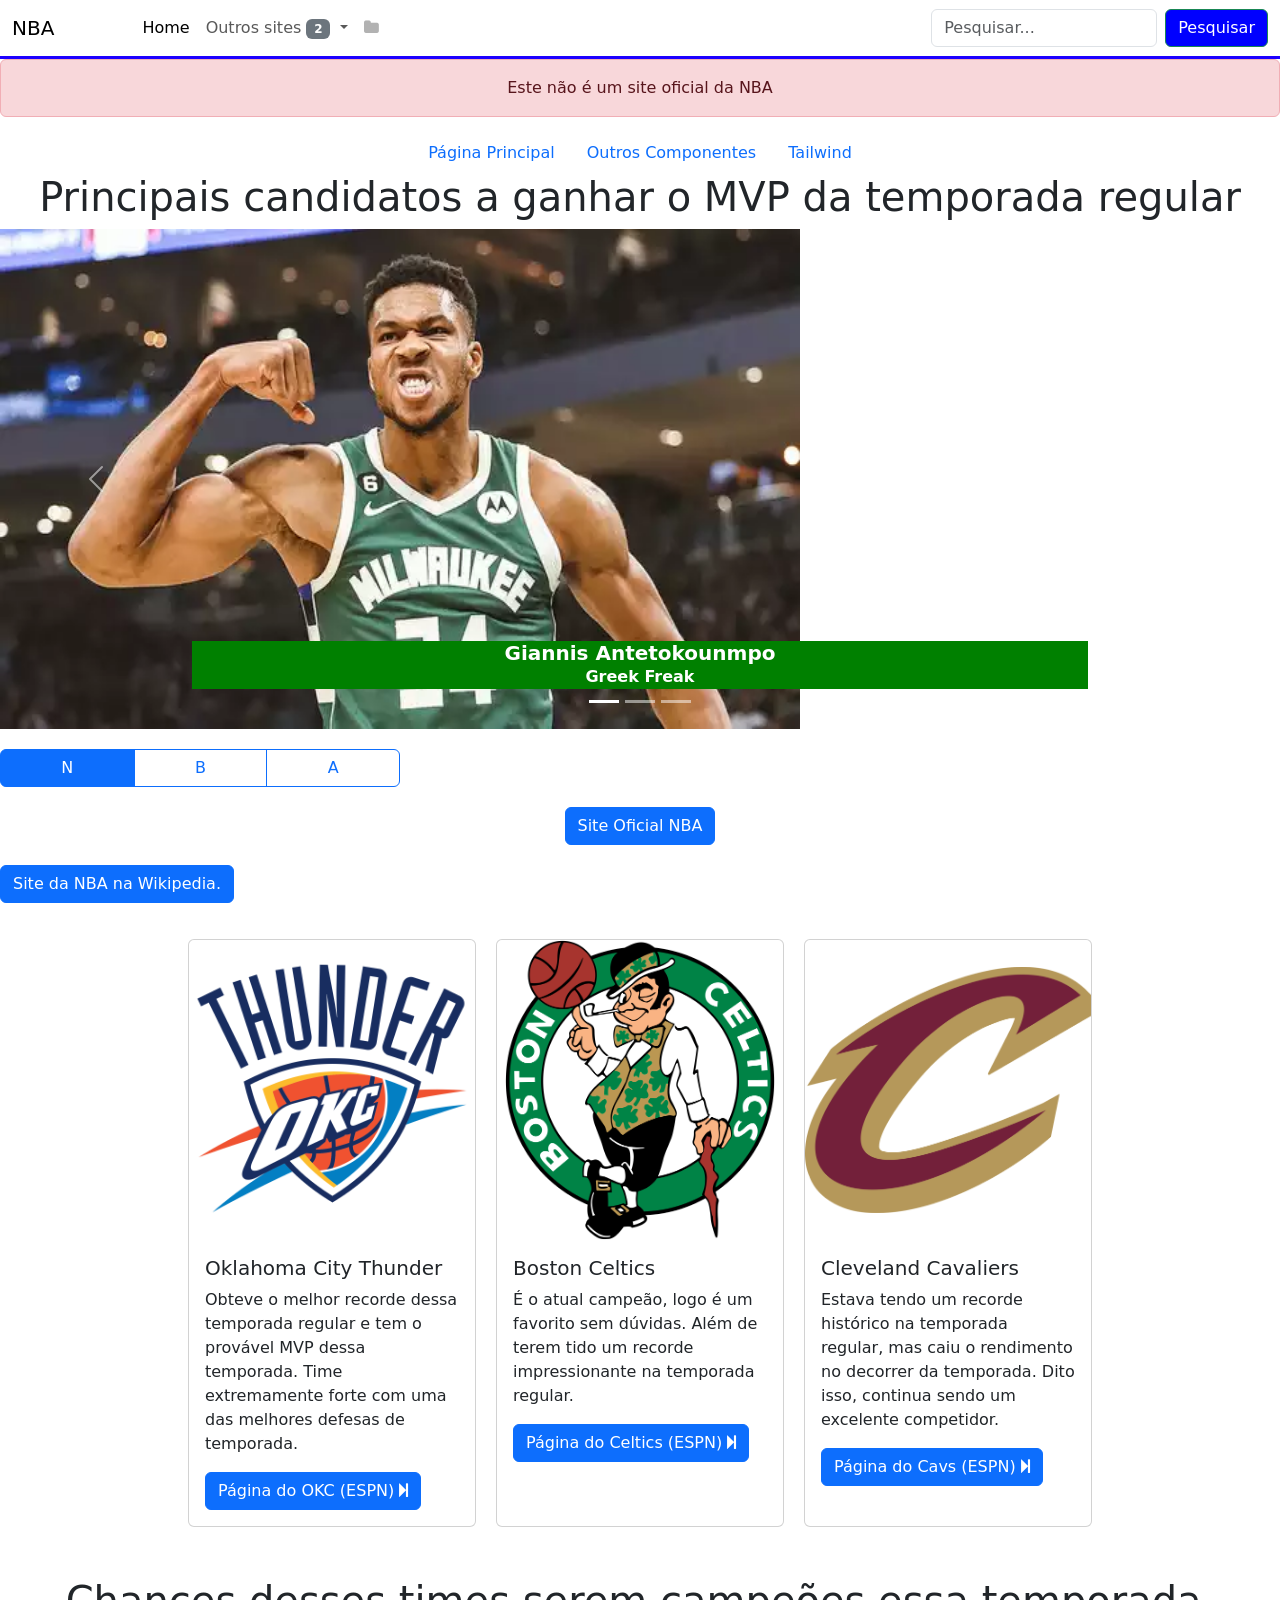
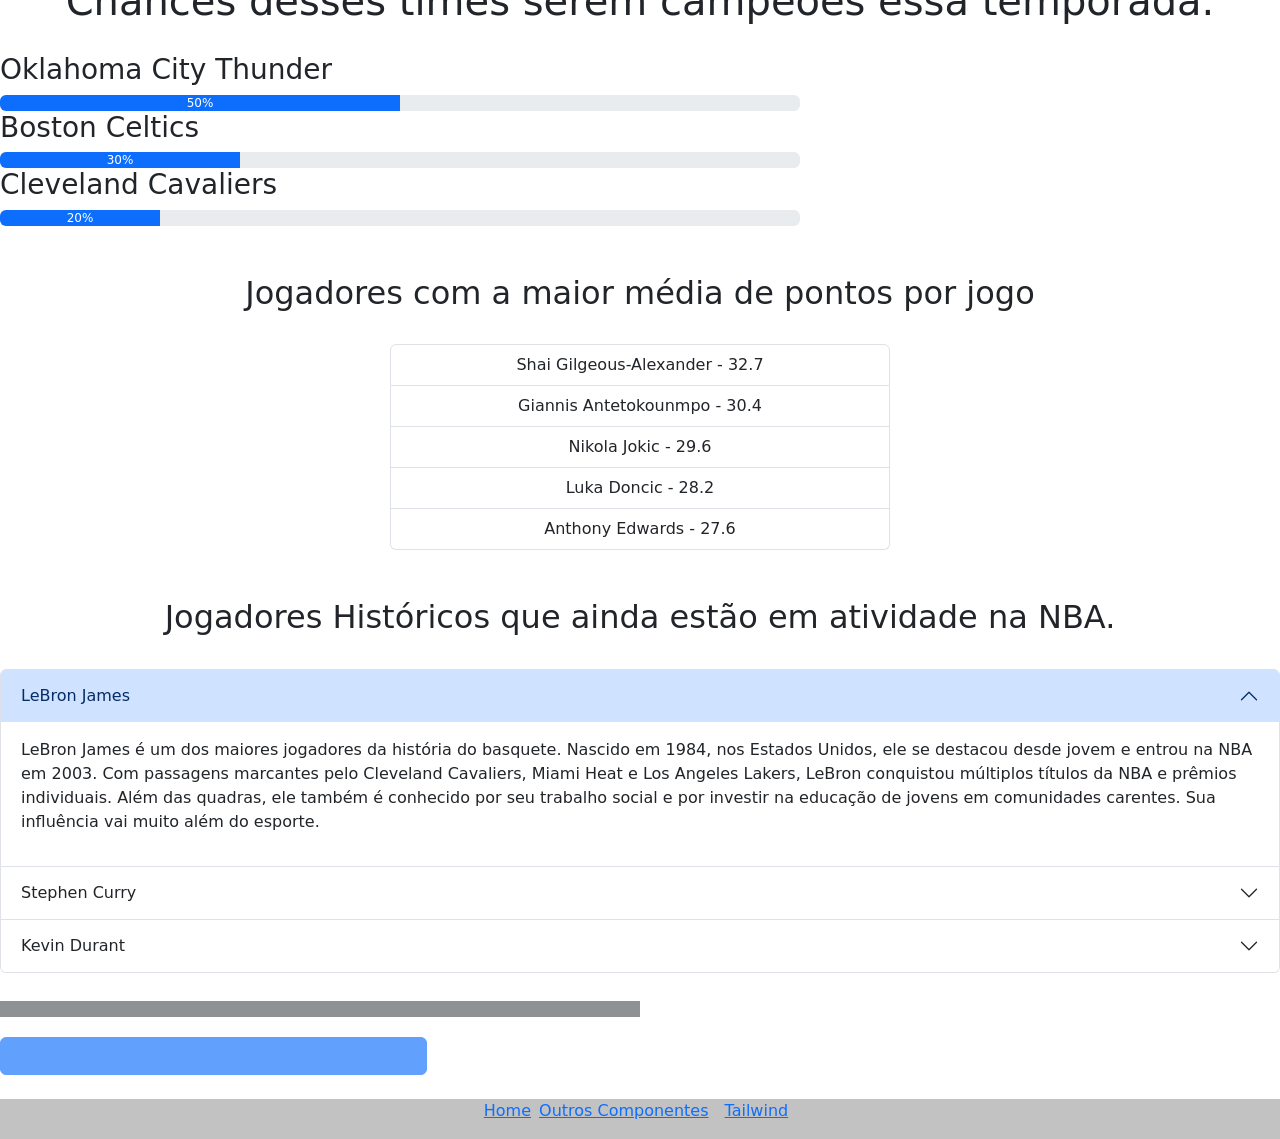
<file: index.html>
<!doctype html>
<html lang="en">
  <head>
    <meta charset="utf-8">
    <meta name="viewport" content="width=device-width, initial-scale=1">
    <title>Atividade de Bootstrap e Tailwind</title>
    <link rel="stylesheet" href="css/reset.css">
    <link href="https://cdn.jsdelivr.net/npm/bootstrap@5.3.5/dist/css/bootstrap.min.css" rel="stylesheet" integrity="sha384-SgOJa3DmI69IUzQ2PVdRZhwQ+dy64/BUtbMJw1MZ8t5HZApcHrRKUc4W0kG879m7" crossorigin="anonymous">
    <link href="https://cdn.jsdelivr.net/npm/font-awesome@4.7.0/css/font-awesome.min.css" rel="stylesheet">
    <link rel="stylesheet" href="css/style.css">
</head>
  <body>
    <nav class="navbar navbar-expand-lg bg-body-tertiary navbar-cor">
        <div class="container-fluid container-navbar">
          <a class="navbar-brand" href="#">NBA</a> <div class="spinner-grow text-primary" role="status">
            <span class="visually-hidden">Loading...</span>
          </div>
          <div class="spinner-grow text-danger" role="status">
            <span class="visually-hidden">Loading...</span>
          </div>
          <button class="navbar-toggler" type="button" data-bs-toggle="collapse" data-bs-target="#navbarSupportedContent" aria-controls="navbarSupportedContent" aria-expanded="false" aria-label="Toggle navigation">
            <span class="navbar-toggler-icon"></span>
          </button>
          <div class="collapse navbar-collapse" id="navbarSupportedContent">
            <ul class="navbar-nav me-auto mb-2 mb-lg-0">
              <li class="nav-item">
                <a class="nav-link active" aria-current="page" href="#">Home</a>
              </li>
              <li class="nav-item dropdown">
                <a class="nav-link dropdown-toggle" href="#" role="button" data-bs-toggle="dropdown" aria-expanded="false">
                  Outros sites <span class="badge text-bg-secondary">2</span>
                </a>
                <ul class="dropdown-menu">
                  <li><a class="dropdown-item" href="outros-componentes.html">Outros Componentes</a></li>
                  <li><a class="dropdown-item" href="tailwind.html">Tailwind</a></li>
                </ul>
              </li>
              <li class="nav-item">
                <a class="nav-link disabled" aria-disabled="true"><i class="fa fa-folder" aria-hidden="true"></i></a>
              </li>
            </ul>
            <form class="d-flex" role="search">
              <input class="form-control me-2" type="search" placeholder="Pesquisar..." aria-label="Search">
              <button class="btn btn-outline-success button-navbar-cor" type="submit">Pesquisar</button>
            </form>
          </div>
        </div>
    </nav>

    <div class="alert alert-danger h1-mvp" role="alert">
        Este não é um site oficial da NBA
    </div>

    <ul class="nav justify-content-center">
      <li class="nav-item">
        <a class="nav-link active" aria-current="page" href="index.html">Página Principal</a>
      </li>
      <li class="nav-item">
        <a class="nav-link" href="outros-componentes.html">Outros Componentes</a>
      </li>
      <li class="nav-item">
        <a class="nav-link" href="tailwind.html">Tailwind</a>
      </li>
    </ul>

      <h1 class="h1-mvp">Principais candidatos a ganhar o MVP da temporada regular</h1>

      <div id="carouselExampleCaptions" class="carousel slide tamanho-carrossel">
        <div class="carousel-indicators">
          <button type="button" data-bs-target="#carouselExampleCaptions" data-bs-slide-to="0" class="active" aria-current="true" aria-label="Slide 1"></button>
          <button type="button" data-bs-target="#carouselExampleCaptions" data-bs-slide-to="1" aria-label="Slide 2"></button>
          <button type="button" data-bs-target="#carouselExampleCaptions" data-bs-slide-to="2" aria-label="Slide 3"></button>
        </div>
        <div class="carousel-inner">
          <div class="carousel-item active carrossel-img">
            <img src="imgs/giannis.webp" class="d-block w-100 tamanho-img-carrossel" alt="...">
            <div class="carousel-caption d-none d-md-block">
              <h5 class="h5-carrossel-giannis">Giannis Antetokounmpo</h5>
              <p class="h5-carrossel-giannis">Greek Freak</p>
            </div>
          </div>
          <div class="carousel-item carrossel-img">
            <img src="imgs/jokic.webp" class="d-block w-100 tamanho-img-carrossel" alt="...">
            <div class="carousel-caption d-none d-md-block">
              <h5 class="h5-carrossel-jokic">Nikola Jokic</h5>
              <p class="h5-carrossel-jokic">The Joker</p>
            </div>
          </div>
          <div class="carousel-item carrossel-img">
            <img src="imgs/shai.webp" class="d-block w-100 tamanho-img-carrossel" alt="...">
            <div class="carousel-caption d-none d-md-block">
              <h5 class="h5-carrossel-sga">Shai Gilgeous-Alexander</h5>
              <p class="h5-carrossel-sga">SGA</p>
            </div>
          </div>
        </div>
        <button class="carousel-control-prev" type="button" data-bs-target="#carouselExampleCaptions" data-bs-slide="prev">
          <span class="carousel-control-prev-icon" aria-hidden="true"></span>
          <span class="visually-hidden">Previous</span>
        </button>
        <button class="carousel-control-next" type="button" data-bs-target="#carouselExampleCaptions" data-bs-slide="next">
          <span class="carousel-control-next-icon" aria-hidden="true"></span>
          <span class="visually-hidden">Next</span>
        </button>
      </div>

      <div class="btn-group div-btn-grupo-nba" role="group" aria-label="Basic radio toggle button group">
        <input type="radio" class="btn-check" name="btnradio" id="btnradio1" autocomplete="off" checked>
        <label class="btn btn-outline-primary" for="btnradio1">N</label>
      
        <input type="radio" class="btn-check" name="btnradio" id="btnradio2" autocomplete="off">
        <label class="btn btn-outline-primary" for="btnradio2">B</label>
      
        <input type="radio" class="btn-check" name="btnradio" id="btnradio3" autocomplete="off">
        <label class="btn btn-outline-primary" for="btnradio3">A</label>
      </div>

      <div class="btn-NBA-div">
        <button type="button" class="btn btn-primary btn-NBA" data-bs-toggle="modal" data-bs-target="#exampleModal">
          Site Oficial NBA        
        </button>

      </div>
      
      <!-- Modal -->
      <div class="modal fade" id="exampleModal" tabindex="-1" aria-labelledby="exampleModalLabel" aria-hidden="true">
        <div class="modal-dialog">
          <div class="modal-content">
            <div class="modal-header">
              <h1 class="modal-title fs-5" id="exampleModalLabel">NBA</h1>
              <button type="button" class="btn-close" data-bs-dismiss="modal" aria-label="Close"></button>
            </div>
            <div class="modal-body">
              Site Oficial da NBA!
            </div>
            <div class="modal-footer">
              <button type="button" class="btn btn-secondary" data-bs-dismiss="modal">Fechar</button>
              <button type="button" class="btn btn-primary btn-link-site"><a href="https://www.nba.com/" class="link-NBA">Ir para o site do NBA</a></button>
            </div>
          </div>
        </div>
      </div>

      <div class="collapse-site-nba">
        <p>
          <button class="btn btn-primary" type="button" data-bs-toggle="collapse" data-bs-target="#collapseWidthExample" aria-expanded="false" aria-controls="collapseWidthExample">
            Site da NBA na Wikipedia.
          </button>
        </p>
        
          <div class="collapse collapse-horizontal" id="collapseWidthExample">
            <div class="card card-body" style="width: 300px;">
              <p class="texto-collapse">Site da Wikipedia sobre a NBA.</p> <button type="button" class="btn btn-primary btn-link-site"><a href="https://pt.wikipedia.org/wiki/National_Basketball_Association" class="link-NBA">Ir para o site</a></button>
            </div>
          </div>  
      </div>

      <div class="cards-times">
        <div class="card" style="width: 18rem;">
            <img src="imgs/Oklahoma_City_Thunder.svg.png" class="card-img-top img-card" alt="...">
            <div class="card-body">
              <h5 class="card-title">Oklahoma City Thunder</h5>
              <p class="card-text">Obteve o melhor recorde dessa temporada regular e tem o provável MVP dessa temporada. Time extremamente forte com uma das melhores defesas de temporada.</p>
              <a href="https://www.espn.com.br/nba/time/_/nome/okc/oklahoma-city-thunder" class="btn btn-primary">Página do OKC (ESPN) <i class="fa fa-step-forward" aria-hidden="true"></i></a>
            </div>
          </div>
          <div class="card" style="width: 18rem;">
            <img src="imgs/Boston_Celtics.svg.png" class="card-img-top img-card" alt="...">
            <div class="card-body">
              <h5 class="card-title">Boston Celtics</h5>
              <p class="card-text">É o atual campeão, logo é um favorito sem dúvidas. Além de terem tido um recorde impressionante na temporada regular.</p>
              <a href="https://www.espn.com.br/nba/time/_/nome/bos/boston-celtics" class="btn btn-primary">Página do Celtics (ESPN) <i class="fa fa-step-forward" aria-hidden="true"></i></a>
            </div>
          </div>
          <div class="card" style="width: 18rem;">
            <img src="imgs/Cleveland_Cavaliers_logo.svg.png" class="card-img-top img-card" alt="...">
            <div class="card-body">
              <h5 class="card-title">Cleveland Cavaliers</h5>
              <p class="card-text">Estava tendo um recorde histórico na temporada regular, mas caiu o rendimento no decorrer da temporada. Dito isso, continua sendo um excelente competidor.</p>
              <a href="https://www.espn.com.br/nba/time/_/nome/cle/cleveland-cavaliers" class="btn btn-primary">Página do Cavs (ESPN) <i class="fa fa-step-forward" aria-hidden="true"></i></a>
            </div>
          </div>
      </div>

      <h1 class="h1-times">Chances desses times serem campeões essa temporada.</h1>

      <div class="barra-progresso">
        <h3 class="p-barra">Oklahoma City Thunder</h3>
        <div class="progress" role="progressbar" aria-label="Basic example" aria-valuenow="0" aria-valuemin="0" aria-valuemax="100">
            <div class="progress-bar" style="width: 50%">50%</div>
        </div>
        <h3 class="p-barra">Boston Celtics</h3>
        <div class="progress" role="progressbar" aria-label="Basic example" aria-valuenow="0" aria-valuemin="0" aria-valuemax="100">
            <div class="progress-bar" style="width: 30%">30%</div>
        </div>
        <h3 class="p-barra">Cleveland Cavaliers</h3>
        <div class="progress" role="progressbar" aria-label="Basic example" aria-valuenow="0" aria-valuemin="0" aria-valuemax="100">
            <div class="progress-bar" style="width: 20%">20%</div>
        </div>
      </div><br><br>

      <h2 class="h1-mvp">Jogadores com a maior média de pontos por jogo</h2><br>
      <ul class="list-group">
        <li class="list-group-item lista-pontos-item">Shai Gilgeous-Alexander - 32.7</li>
        <li class="list-group-item lista-pontos-item">Giannis Antetokounmpo - 30.4</li>
        <li class="list-group-item lista-pontos-item">Nikola Jokic - 29.6</li>
        <li class="list-group-item lista-pontos-item">Luka Doncic - 28.2</li>
        <li class="list-group-item lista-pontos-item">Anthony Edwards - 27.6</li>
      </ul>
      <br>
      <br>

      <h2 class="h1-mvp">Jogadores Históricos que ainda estão em atividade na NBA.</h2><br>
      <div class="accordion accordion-posicao" id="accordionExample">
        <div class="accordion-item">
          <h2 class="accordion-header">
            <button class="accordion-button" type="button" data-bs-toggle="collapse" data-bs-target="#collapseOne" aria-expanded="true" aria-controls="collapseOne">
              LeBron James
            </button>
          </h2>
          <div id="collapseOne" class="accordion-collapse collapse show" data-bs-parent="#accordionExample">
            <div class="accordion-body">
              <p>LeBron James é um dos maiores jogadores da história do basquete. Nascido em 1984, nos Estados Unidos, ele se destacou desde jovem e entrou na NBA em 2003. Com passagens marcantes pelo Cleveland Cavaliers, Miami Heat e Los Angeles Lakers, LeBron conquistou múltiplos títulos da NBA e prêmios individuais. Além das quadras, ele também é conhecido por seu trabalho social e por investir na educação de jovens em comunidades carentes. Sua influência vai muito além do esporte.</p>
            </div>
          </div>
        </div>
        <div class="accordion-item">
          <h2 class="accordion-header">
            <button class="accordion-button collapsed" type="button" data-bs-toggle="collapse" data-bs-target="#collapseTwo" aria-expanded="false" aria-controls="collapseTwo">
              Stephen Curry
            </button>
          </h2>
          <div id="collapseTwo" class="accordion-collapse collapse" data-bs-parent="#accordionExample">
            <div class="accordion-body">
              <p>Stephen Curry é um dos jogadores mais influentes e revolucionários da história do basquete. Nascido em 1988, nos Estados Unidos, ele ganhou destaque por transformar o jeito como o jogo é jogado, principalmente com seus arremessos de três pontos precisos e rápidos. Entrou na NBA em 2009, jogando pelo Golden State Warriors, equipe com a qual conquistou diversos títulos e foi eleito MVP da liga mais de uma vez.

                Curry é conhecido não apenas pelo talento, mas também pela humildade e dedicação. Apesar de não ter começado a carreira com grande destaque, ele superou expectativas e se tornou referência mundial no esporte. Fora das quadras, também é ativo em causas sociais e projetos educacionais.</p>
            </div>
          </div>
        </div>
        <div class="accordion-item">
          <h2 class="accordion-header">
            <button class="accordion-button collapsed" type="button" data-bs-toggle="collapse" data-bs-target="#collapseThree" aria-expanded="false" aria-controls="collapseThree">
              Kevin Durant
            </button>
          </h2>
          <div id="collapseThree" class="accordion-collapse collapse" data-bs-parent="#accordionExample">
            <div class="accordion-body">
              <p>Kevin Durant é um dos maiores talentos ofensivos da história da NBA. Nascido em 1988, nos Estados Unidos, ele se destacou ainda jovem no basquete universitário e foi a segunda escolha do draft de 2007. Desde então, teve passagens marcantes por times como Oklahoma City Thunder, Golden State Warriors, Brooklyn Nets e Phoenix Suns.

                Durant é conhecido por sua altura (2,08 m) combinada com habilidade, velocidade e precisão nos arremessos — algo raro para um jogador da sua posição. Com os Warriors, conquistou dois títulos da NBA e foi MVP das finais em ambas as ocasiões. Além disso, já foi MVP da temporada regular e é constantemente lembrado como um dos maiores pontuadores da liga.
                
                Fora das quadras, Durant também se envolve em projetos sociais e empresariais, sempre com uma postura mais reservada e focada.</p>
            </div>
          </div>
        </div>
      </div>

      
      <br>
      <p aria-hidden="true">
        <span class="placeholder col-6"></span>
      </p>
      
      <a class="btn btn-primary disabled placeholder col-4" aria-disabled="true"></a><br>
      <br>

      <nav style="--bs-breadcrumb-divider: '';" aria-label="breadcrumb">
        <ol class="breadcrumb breadcrumb-cor">
          <li class="breadcrumb-item"><a href="index.html">Home</a></li>
          <li class="breadcrumb-item"><a href="outros-componentes.html">Outros Componentes</a></li>
          <li class="breadcrumb-item"><a href="Tailwind">Tailwind</a></li>
        </ol>
      </nav>
    <script src="https://cdn.jsdelivr.net/npm/bootstrap@5.3.5/dist/js/bootstrap.bundle.min.js" integrity="sha384-k6d4wzSIapyDyv1kpU366/PK5hCdSbCRGRCMv+eplOQJWyd1fbcAu9OCUj5zNLiq" crossorigin="anonymous"></script>
  </body>
</html>
</file>
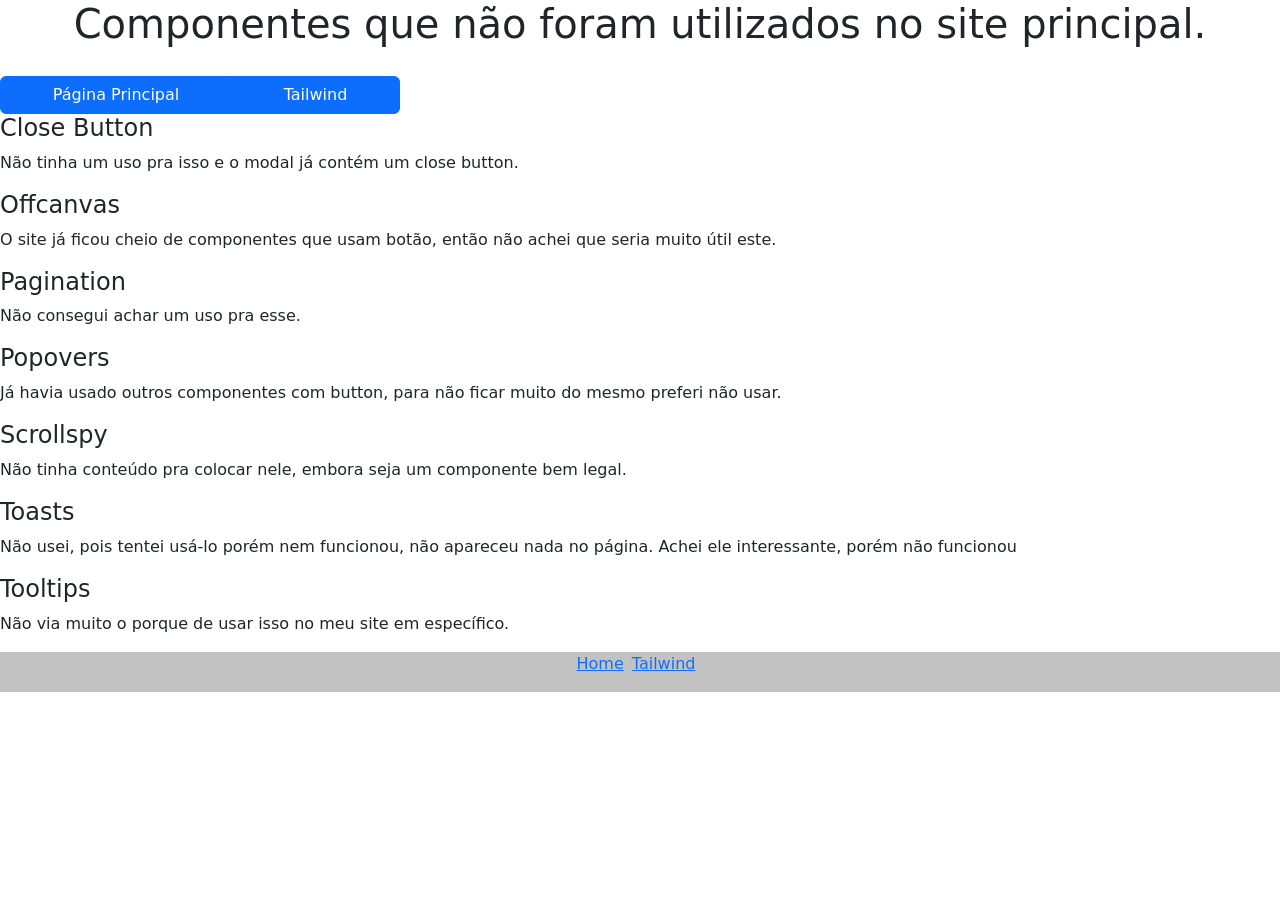
<file: outros-componentes.html>
<!doctype html>
<html lang="en">
  <head>
    <meta charset="utf-8">
    <meta name="viewport" content="width=device-width, initial-scale=1">
    <title>Outros Componentes</title>
    <link href="https://cdn.jsdelivr.net/npm/bootstrap@5.3.5/dist/css/bootstrap.min.css" rel="stylesheet" integrity="sha384-SgOJa3DmI69IUzQ2PVdRZhwQ+dy64/BUtbMJw1MZ8t5HZApcHrRKUc4W0kG879m7" crossorigin="anonymous">
    <link rel="stylesheet" href="css/style.css">
  </head>
  <body>
    <h1 class="h1-mvp">Componentes que não foram utilizados no site principal.</h1>
    
    <div class="btn-group div-btn-grupo-nba">
      <a href="index.html" class="btn btn-primary">Página Principal</a>
      <a href="tailwind.html" class="btn btn-primary">Tailwind</a>
    </div>

    <div class="componentes">
      <h4>Close Button</h4>
      <p>Não tinha um uso pra isso e o modal já contém um close button.</p>
    </div>
    <div class="componentes">
      <h4>Offcanvas</h4>
      <p>O site já ficou cheio de componentes que usam botão, então não achei que seria muito útil este.</p>
    </div>
    <div class="componentes">
      <h4>Pagination</h4>
      <p>Não consegui achar um uso pra esse.</p>
    </div>
    <div class="componentes">
      <h4>Popovers</h4>
      <p>Já havia usado outros componentes com button, para não ficar muito do mesmo preferi não usar.</p>
    </div>
    <div class="componentes">
      <h4>Scrollspy</h4>
      <p>Não tinha conteúdo pra colocar nele, embora seja um componente bem legal.</p>
    </div>
    <div class="componentes">
      <h4>Toasts</h4>
      <p>Não usei, pois tentei usá-lo porém nem funcionou, não apareceu nada no página. Achei ele interessante, porém não funcionou</p>
    </div>
    <div class="componentes">
      <h4>Tooltips</h4>
      <p>Não via muito o porque de usar isso no meu site em específico.</p>
    </div>

    <nav style="--bs-breadcrumb-divider: '';" aria-label="breadcrumb">
      <ol class="breadcrumb breadcrumb-cor">
        <li class="breadcrumb-item"><a href="index.html">Home</a></li>
        <li class="breadcrumb-item"><a href="Tailwind">Tailwind</a></li>
      </ol>
    </nav>
    <script src="https://cdn.jsdelivr.net/npm/bootstrap@5.3.5/dist/js/bootstrap.bundle.min.js" integrity="sha384-k6d4wzSIapyDyv1kpU366/PK5hCdSbCRGRCMv+eplOQJWyd1fbcAu9OCUj5zNLiq" crossorigin="anonymous"></script>
  </body>
</html>
</file>
<file: css/style.css>
.body {
    background-color: rgb(255, 255, 255) !important;
}
.navbar-cor {
    background-color: rgb(255, 255, 255) !important;
    border-bottom: solid rgb(30, 0, 255) 3px;
}

.button-navbar-cor {
    background-color: blue;
    color: white;
}

.tamanho-carrossel {
    justify-self: center;
}

.tamanho-img-carrossel {
    height: 500px;
    width: 800px !important;
}

.h5-carrossel-giannis {
    color: white;
    font-weight: bold;
    background-color: green;
    text-align: center;
    padding: 0 !important;
    margin: 0;    
}


.h5-carrossel-jokic {
    color: white;
    font-weight: bold;
    background-color: rgb(0, 64, 255);
    text-align: center;
    padding: 0 !important;    
    margin: 0;
}

.h5-carrossel-sga {
    color: white;
    font-weight: bold;
    background-color: rgb(0, 145, 255);
    text-align: center;
    padding: 0 !important; 
    margin: 0;   
}

.h1-mvp {
    text-align: center;
}

.cards-times {
    display: flex;
    gap: 20px;
    justify-content: center;
    padding-top: 20px;
}

.barra-progresso {
    width: 800px;
    justify-self: center;
}

.h1-times {
    padding-top: 50px;
    text-align: center;
    padding-bottom: 20px;
}

.btn-NBA-div {
    text-align: center;
    padding-top: 20px;
}

.link-NBA {
    text-decoration: none !important;
    color: white !important;
}

.div-btn-grupo-nba {
    padding-top: 20px;
    display: flex;
    width: 400px;
    justify-self: center;
}

.img-card {
    object-fit: contain;
    height: 300px;
}

.lista-pontos-item {
    width: 500px;
    align-self: center;
    text-align: center;
}

.breadcrumb {
    background-color: rgb(194, 194, 194);
    padding: 0;
    margin-bottom: 0;
    height: 40px;
    display: flex;
    justify-content: center;
    
}

.collapse-site-nba {
    padding-bottom: 0;
    justify-self: center;
    padding-top: 20px;
}

.texto-collapse {
    padding-bottom: 5px;   
    text-align: center; 
}
</file>
